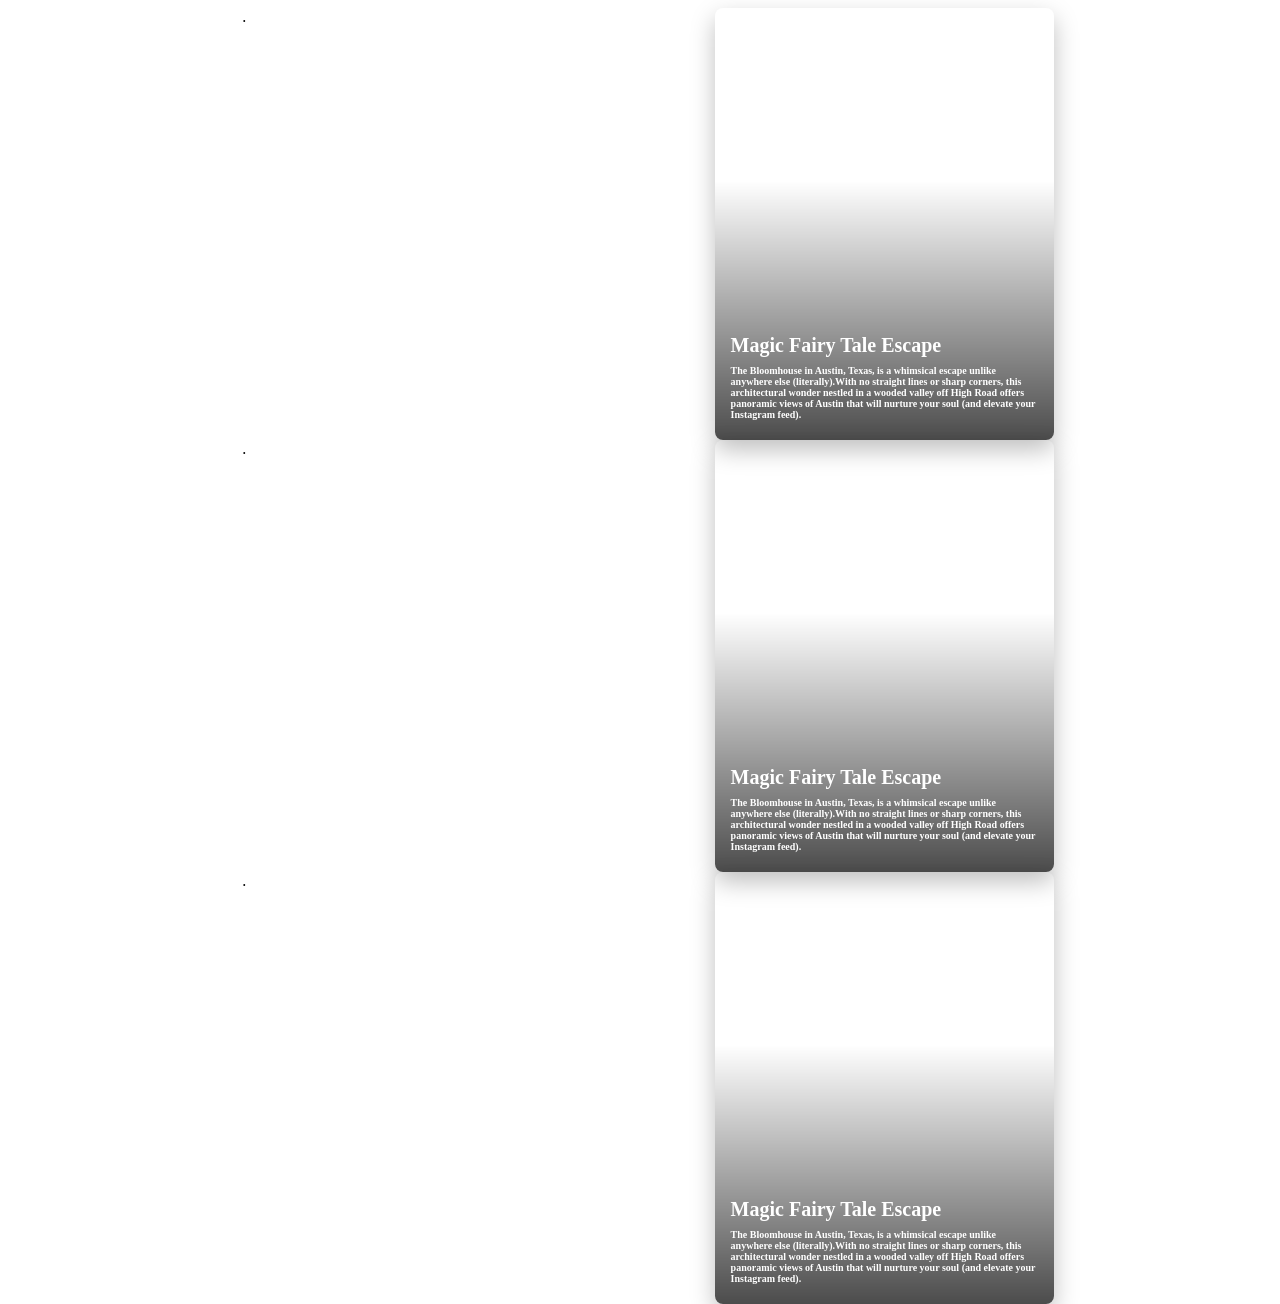
<file: exercise_1/index.html>
<heml lang="en">  
<head>
        <meta charset="UTF-8">
        <meta name="viewport" content="width=device-width, initial-scale=1.0">
        <title>Document</title>

        <!-- linking css file to html file-->
        <link href="style.css" rel="stylesheet">
</head>

<body>

<div id="container">
    <div class="box"></div>

</div>
    

<div class="section">.  
    <div class="card">
    

        <h3>Magic Fairy Tale Escape</h3>
        <h4>The Bloomhouse in Austin, Texas, is a whimsical escape unlike anywhere else (literally).With no straight lines or sharp corners, this architectural wonder nestled in a wooded valley off High Road offers panoramic views of Austin that will nurture your soul (and elevate your Instagram feed).</h4>


    </div>
</div>

<div class="section">.  
    <div class="card">
    

        <h3>Magic Fairy Tale Escape</h3>
        <h4>The Bloomhouse in Austin, Texas, is a whimsical escape unlike anywhere else (literally).With no straight lines or sharp corners, this architectural wonder nestled in a wooded valley off High Road offers panoramic views of Austin that will nurture your soul (and elevate your Instagram feed).</h4>


    </div>
</div>

<div class="section">.  
    <div class="card">
    

        <h3>Magic Fairy Tale Escape</h3>
        <h4>The Bloomhouse in Austin, Texas, is a whimsical escape unlike anywhere else (literally).With no straight lines or sharp corners, this architectural wonder nestled in a wooded valley off High Road offers panoramic views of Austin that will nurture your soul (and elevate your Instagram feed).</h4>


    </div>
</div>

</body>


</heml>
</file>
<file: exercise_1/style.css>
body{
    width: 100vw;
    height: 100vh;
}

h3{

    color:white;
    font-size:20px;

    display:flex;
    justify-content: flex-start;
    align-items: flex-end;
    margin-top: 4px;
    margin-bottom: 4px;
}

h4{

    color:white;
    font-size:10px;

    display:flex;
    flex-direction: column;
    justify-content: flex-end;
    align-items: flex-start;
    margin-top: 4px;
    margin-bottom: 4px;

}


.card{

    width: 250px;
    height: 400px;
    background-size: cover;
    background-position: center;

    /*add a linear gradient to the brackground image to make the text more readable */
    background-image: linear-gradient(to top, rgba(0, 0, 0, 0.7), transparent 60%),
  url("https://cdn.sanity.io/images/q0x34hon/production/a1b544ecb97070cf36c5d2044437260a7c6d2b2c-2000x2800.png?fm=webp&w=720");

    display:flex;
    flex-direction: column;
    justify-content: flex-end;
    align-items: flex-start;

    padding: 16px;
    /* add rounded coners to the card */
    border-radius: 8px;
    width:24%;

    /*add a shadow effect to the card */
      box-shadow: 0 10px 25px rgba(0, 0, 0, 0.25);
}

.section{
    display:flex;
    flex-direction: row;
    justify-content: space-around;}
</file>
